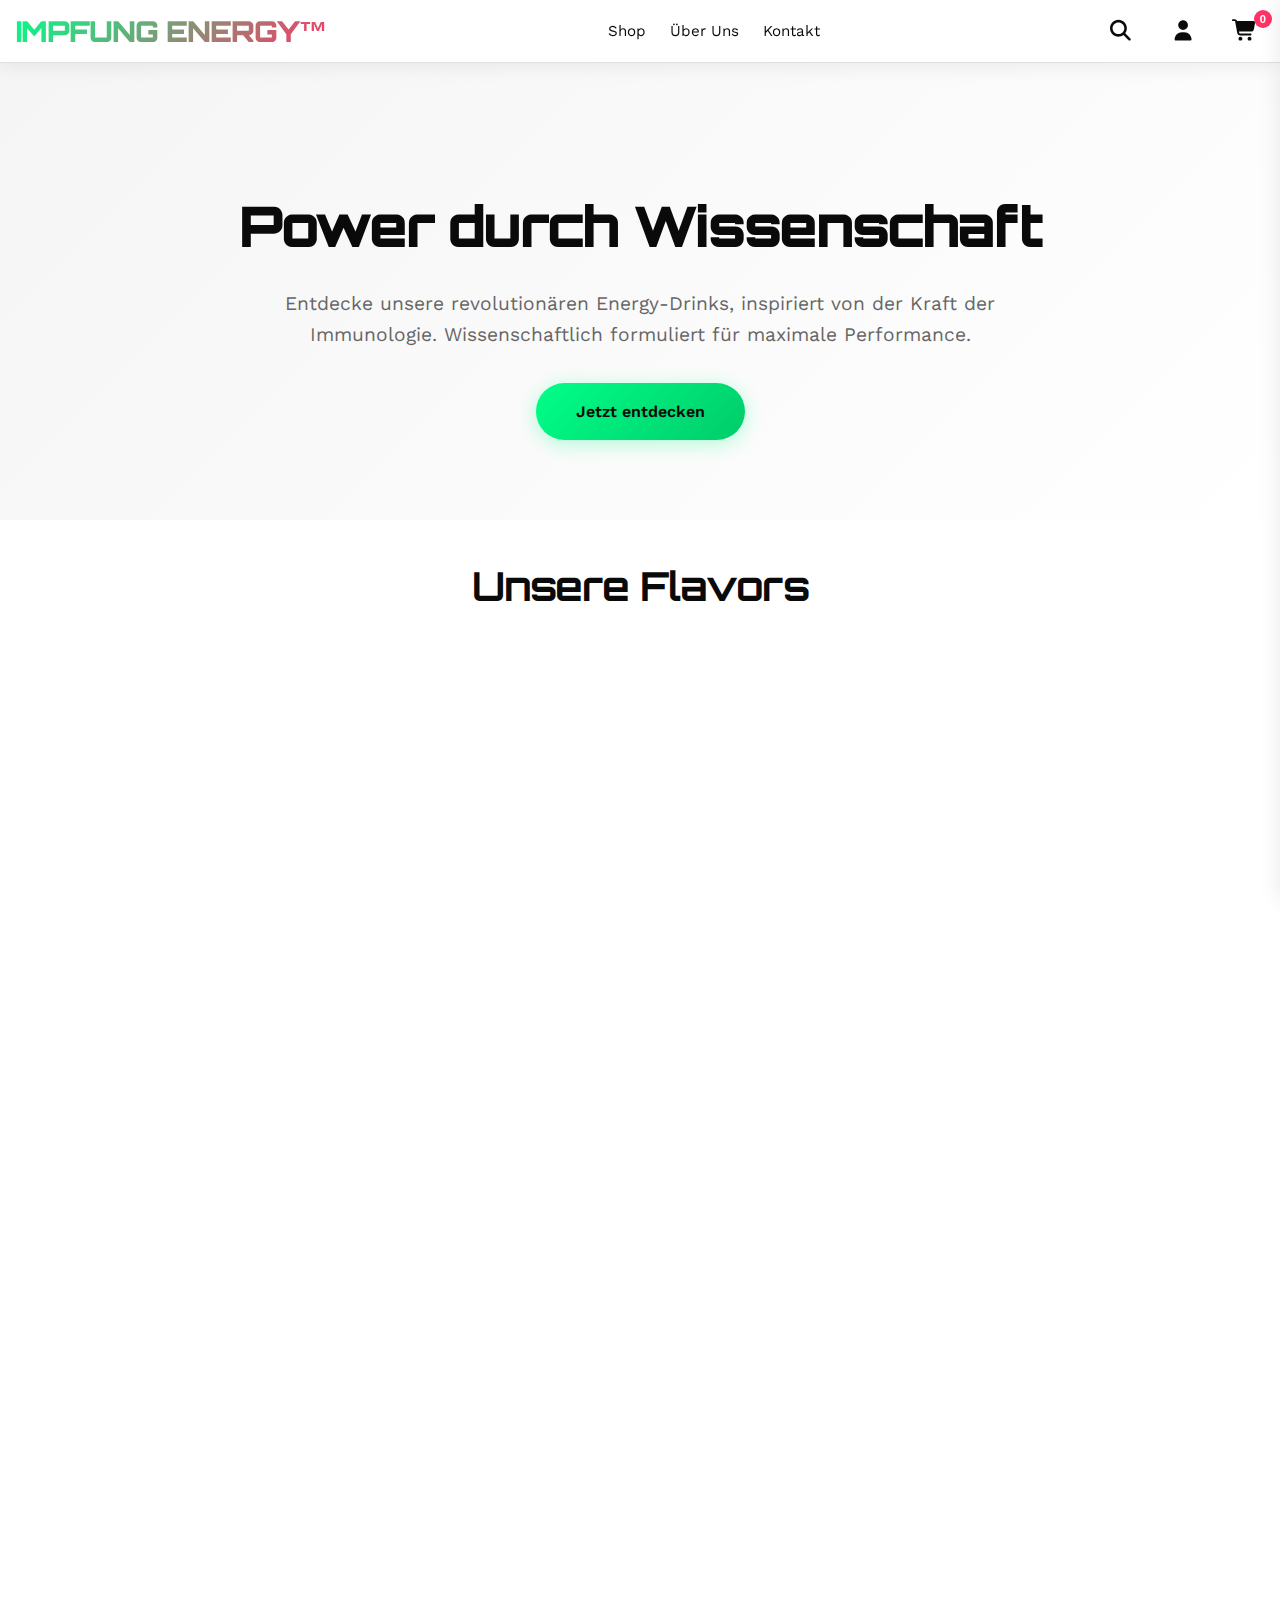
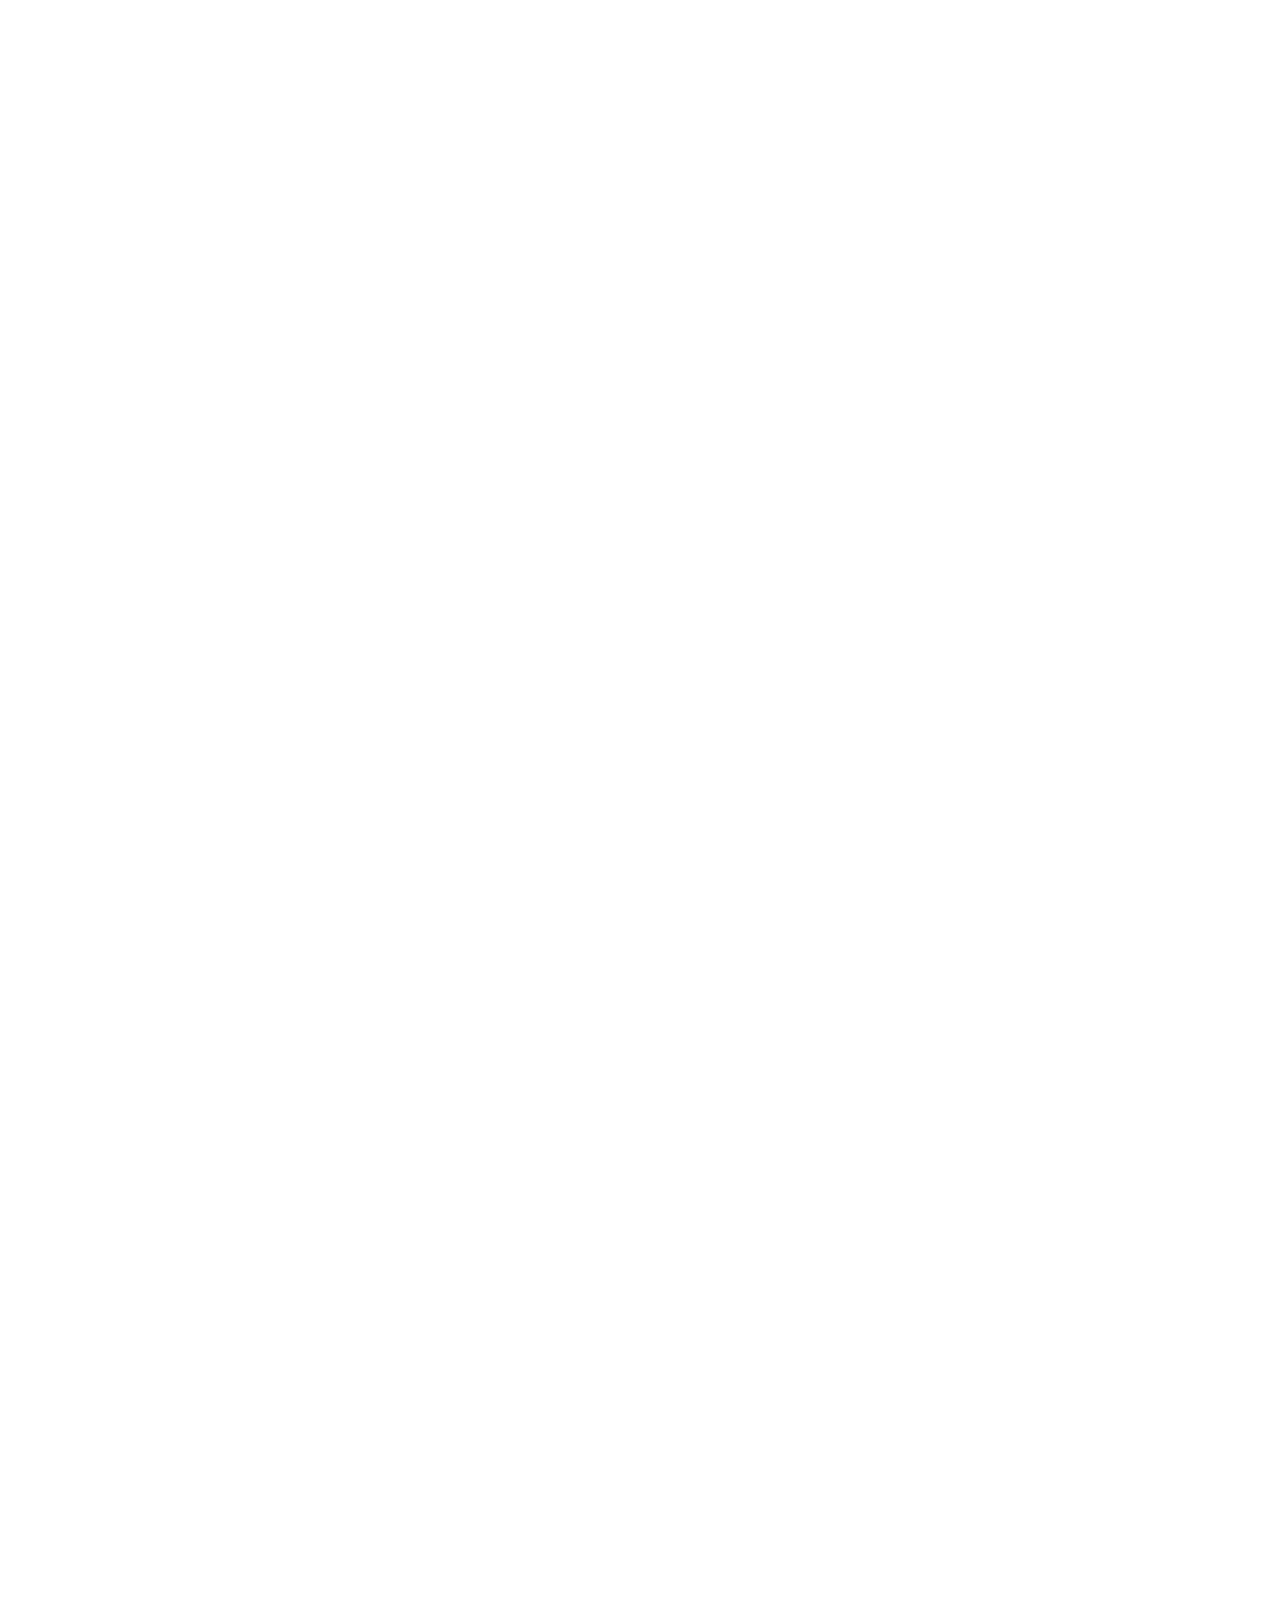
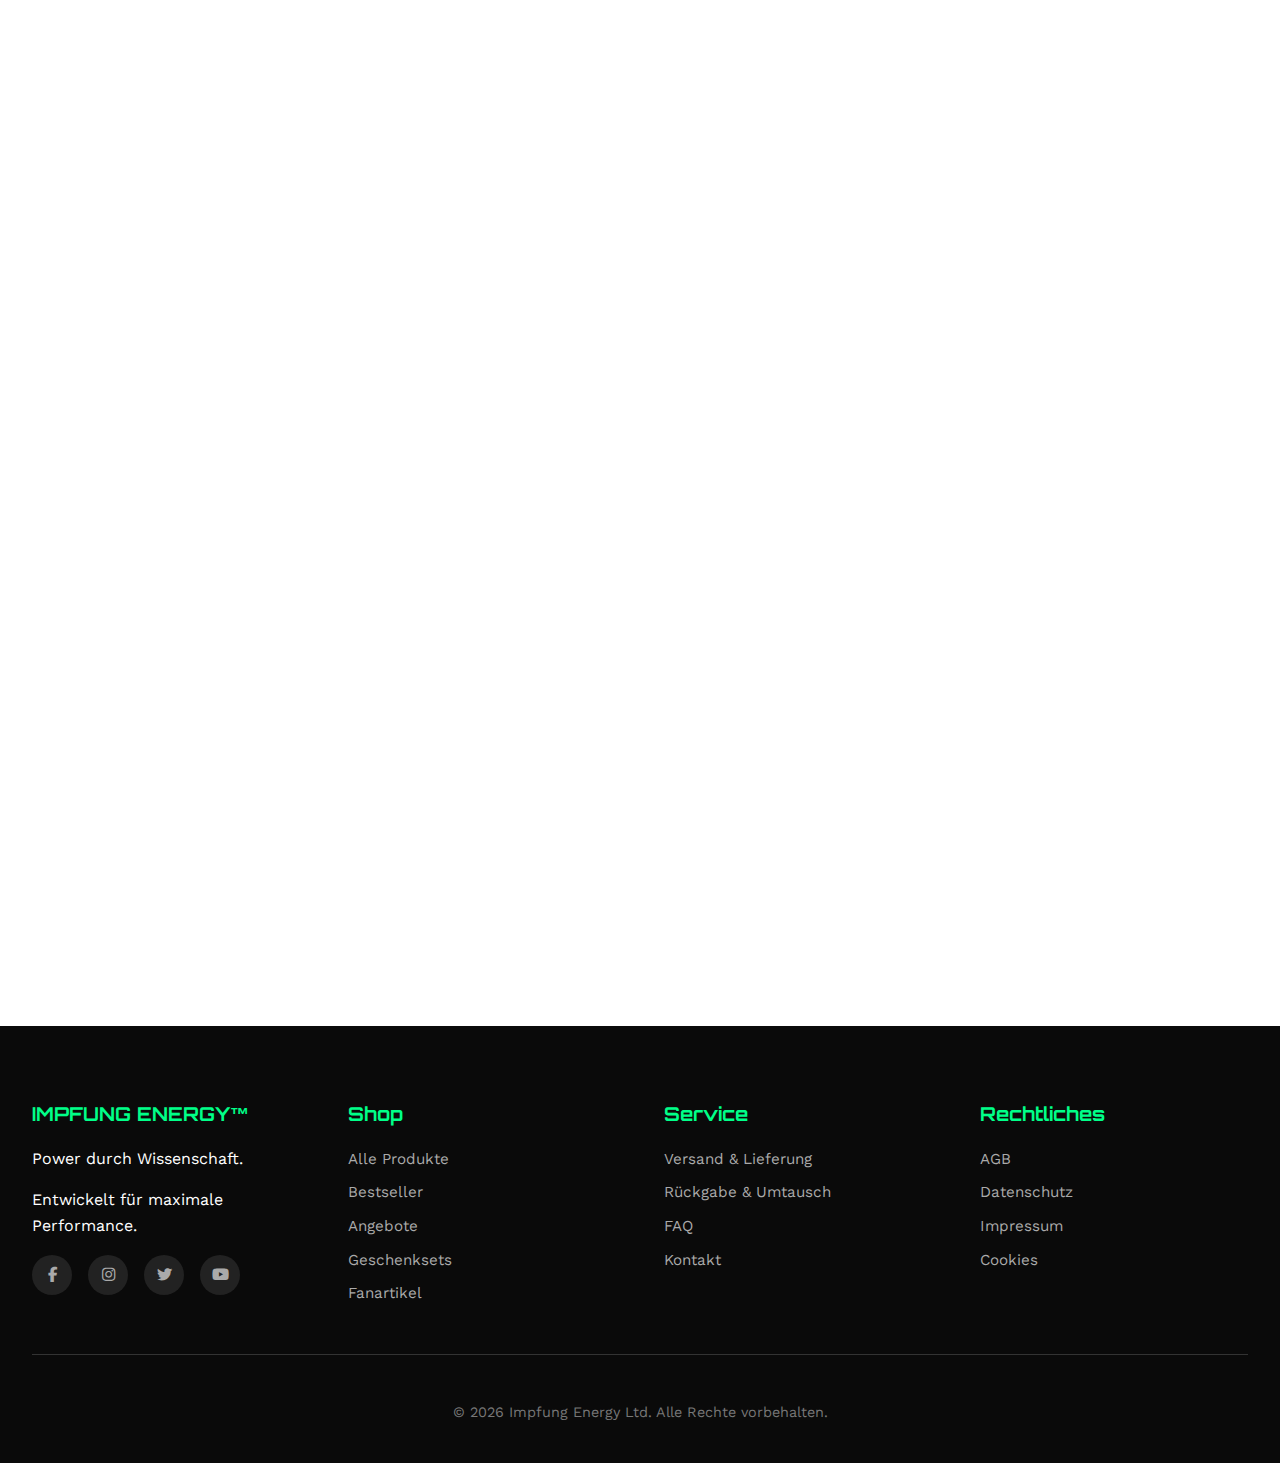
<file: index.html>
<!DOCTYPE html>
<html lang="de">

<head>
  <meta charset="UTF-8">
  <meta name="viewport" content="width=device-width, initial-scale=1.0">
  <title>Impfung Energy™ - Power durch Wissenschaft</title>
  <link rel="stylesheet" href="./fonts/fa7.min.css">
  <link rel="stylesheet" href="./fonts/fonts.css">
  <link rel="stylesheet" href="./style.css">
</head>

<body>
  <!-- Header -->
  <header>
    <div class="header-container">
      <a href="#" class="logo ci-glow">IMPFUNG ENERGY™</a>
      <nav class="no-tablet no-mobile">
        <ul>
          <li><a href="#">Shop</a></li>
          <li><a href="#">Über Uns</a></li>
          <li><a href="#">Kontakt</a></li>
        </ul>
      </nav>
      <div class="header-icons">
        <button class="icon-button" type="button" title="Suche"><i class="fas fa-search"></i></button>
        <button class="icon-button" type="button" title="Benutzerkonto"><i class="fas fa-user"></i></button>
        <button class="icon-button" id="cart-button" type="button">
          <i class="fas fa-shopping-cart"></i>
          <span class="cart-count">0</span>
        </button>
      </div>
    </div>
  </header>

  <!-- Hero Section -->
  <section class="hero">
    <div class="hero-content">
      <h1 id="hero-h1" class="ci-glow">Power durch Wissenschaft</h1>
      <p>Entdecke unsere revolutionären Energy-Drinks, inspiriert von der Kraft der Immunologie. Wissenschaftlich
        formuliert für maximale Performance.</p>
      <a href="#products" class="cta-button">Jetzt entdecken</a>
    </div>
  </section>

  <!-- Products Section -->
  <section class="products" id="products">
    <div class="section-title-container">
      <h2 class="section-title">Unsere Flavors</h2>
    </div>

    <!-- Hepatitis -->
    <div class="flavor-section">
      <div class="flavor-header">
        <h3 class="flavor-title">Hepatitis</h3>
      </div>
      <div class="flavor-ingredient-text">
        <span>Mit Zutaten aus Südostasien: Passionsfrucht, Mango, Limette</span>
      </div>
      <div class="product-grid">
        <div class="product-card">
          <div class="product-image">
            <img class="product-image-content" src="./graphics/products/cans/01_hepatitis.webp" alt="Hepatitis Energy Drink">
          </div>
          <div class="product-info">
            <h3>Hepatitis Energy</h3>
            <p class="product-size">Einzeldose (500ml)</p>
            <div class="product-price">2,99 € <span>/ Dose</span></div>
            <button class="add-to-cart" data-product="Hepatitis" data-size="1x 500ml" data-price="2.99" type="button">
              <i class="fas fa-shopping-cart"></i>
              In den Warenkorb
            </button>
          </div>
        </div>
        <div class="product-card">
          <div class="product-image">
            <img class="product-image-content" src="./graphics/products/cans/06_hepatitis.webp" alt="Hepatitis Energy Drink">
          </div>
          <div class="product-info">
            <h3>Hepatitis Energy</h3>
            <p class="product-size">6er Pack (6x 500ml)</p>
            <div class="product-price">15,99 € <span>/ 2,67 € pro Dose</span></div>
            <button class="add-to-cart" data-product="Hepatitis" data-size="6x 500ml" data-price="15.99" type="button">
              <i class="fas fa-shopping-cart"></i>
              In den Warenkorb
            </button>
          </div>
        </div>
        <div class="product-card">
          <div class="product-image">
            <img class="product-image-content" src="./graphics/products/cans/24_hepatitis.webp" alt="Hepatitis Energy Drink">
          </div>
          <div class="product-info">
            <h3>Hepatitis Energy</h3>
            <p class="product-size">24er Pack (24x 500ml)</p>
            <div class="product-price">59,99 € <span>/ 2,50 € pro Dose</span></div>
            <button class="add-to-cart" data-product="Hepatitis" data-size="24x 500ml" data-price="59.99" type="button">
              <i class="fas fa-shopping-cart"></i>
              In den Warenkorb
            </button>
          </div>
        </div>
      </div>
    </div>

    <!-- Ebola -->
    <div class="flavor-section">
      <div class="flavor-header">
        <h3 class="flavor-title">Ebola</h3>
      </div>
      <div class="flavor-ingredient-text">
        <span>Mit Zutaten aus Zentral- und Westafrika: Guave, Ananas, Affenbrotfrucht</span>
      </div>
      <div class="product-grid">
        <div class="product-card">
          <div class="product-image">
            <img class="product-image-content" src="./graphics/products/cans/01_ebola.webp" alt="Ebola Energy Drink">
          </div>
          <div class="product-info">
            <h3>Ebola Energy</h3>
            <p class="product-size">Einzeldose (500ml)</p>
            <div class="product-price">2,99 € <span>/ Dose</span></div>
            <button class="add-to-cart" data-product="Ebola" data-size="1x 500ml" data-price="2.99" type="button">
              <i class="fas fa-shopping-cart"></i>
              In den Warenkorb
            </button>
          </div>
        </div>
        <div class="product-card">
          <div class="product-image">
            <img class="product-image-content" src="./graphics/products/cans/06_ebola.webp" alt="Ebola Energy Drink">
          </div>
          <div class="product-info">
            <h3>Ebola Energy</h3>
            <p class="product-size">6er Pack (6x 500ml)</p>
            <div class="product-price">15,99 € <span>/ 2,67 € pro Dose</span></div>
            <button class="add-to-cart" data-product="Ebola" data-size="6x 500ml" data-price="15.99" type="button">
              <i class="fas fa-shopping-cart"></i>
              In den Warenkorb
            </button>
          </div>
        </div>
        <div class="product-card">
          <div class="product-image">
            <img class="product-image-content" src="./graphics/products/cans/24_ebola.webp" alt="Ebola Energy Drink">
          </div>
          <div class="product-info">
            <h3>Ebola Energy</h3>
            <p class="product-size">24er Pack (24x 500ml)</p>
            <div class="product-price">59,99 € <span>/ 2,50 € pro Dose</span></div>
            <button class="add-to-cart" data-product="Ebola" data-size="24x 500ml" data-price="59.99" type="button">
              <i class="fas fa-shopping-cart"></i>
              In den Warenkorb
            </button>
          </div>
        </div>
      </div>
    </div>

    <!-- Meningokokken -->
    <div class="flavor-section">
      <div class="flavor-header">
        <h3 class="flavor-title">Meningokokken</h3>
      </div>
      <div class="flavor-ingredient-text">
        <span>Mit Zutaten aus Subsahara-Afrika: Tamarinde, Granatapfel, Dattel</span>
      </div>
      <div class="product-grid">
        <div class="product-card">
          <div class="product-image">
            <img class="product-image-content" src="./graphics/products/cans/01_meningokokken.webp" alt="Meningokokken Energy Drink">
          </div>
          <div class="product-info">
            <h3>Meningokokken Energy</h3>
            <p class="product-size">Einzeldose (500ml)</p>
            <div class="product-price">2,99 € <span>/ Dose</span></div>
            <button class="add-to-cart" data-product="Meningokokken" data-size="1x 500ml" data-price="2.99"
              type="button">
              <i class="fas fa-shopping-cart"></i>
              In den Warenkorb
            </button>
          </div>
        </div>
        <div class="product-card">
          <div class="product-image">
            <img class="product-image-content" src="./graphics/products/cans/06_meningokokken.webp" alt="Meningokokken Energy Drink">
          </div>
          <div class="product-info">
            <h3>Meningokokken Energy</h3>
            <p class="product-size">6er Pack (6x 500ml)</p>
            <div class="product-price">15,99 € <span>/ 2,67 € pro Dose</span></div>
            <button class="add-to-cart" data-product="Meningokokken" data-size="6x 500ml" data-price="15.99"
              type="button">
              <i class="fas fa-shopping-cart"></i>
              In den Warenkorb
            </button>
          </div>
        </div>
        <div class="product-card">
          <div class="product-image">
            <img class="product-image-content" src="./graphics/products/cans/24_meningokokken.webp" alt="Meningokokken Energy Drink">
          </div>
          <div class="product-info">
            <h3>Meningokokken Energy</h3>
            <p class="product-size">24er Pack (24x 500ml)</p>
            <div class="product-price">59,99 € <span>/ 2,50 € pro Dose</span></div>
            <button class="add-to-cart" data-product="Meningokokken" data-size="24x 500ml" data-price="59.99"
              type="button">
              <i class="fas fa-shopping-cart"></i>
              In den Warenkorb
            </button>
          </div>
        </div>
      </div>
    </div>

    <!-- Corona -->
    <div class="flavor-section">
      <div class="flavor-header">
        <h3 class="flavor-title">Corona</h3>
      </div>
      <div class="flavor-ingredient-text">
        <span>Mit Zutaten aus China: Litschi, Yuzu, Mandarine</span>
      </div>
      <div class="product-grid">
        <div class="product-card">
          <div class="product-image">
            <img class="product-image-content" src="./graphics/products/cans/01_corona.webp" alt="Corona Energy Drink">
          </div>
          <div class="product-info">
            <h3>Corona Energy</h3>
            <p class="product-size">Einzeldose (500ml)</p>
            <div class="product-price">2,99 € <span>/ Dose</span></div>
            <button class="add-to-cart" data-product="Corona" data-size="1x 500ml" data-price="2.99" type="button">
              <i class="fas fa-shopping-cart"></i>
              In den Warenkorb
            </button>
          </div>
        </div>
        <div class="product-card">
          <div class="product-image">
            <img class="product-image-content" src="./graphics/products/cans/06_corona.webp" alt="Corona Energy Drink">
          </div>
          <div class="product-info">
            <h3>Corona Energy</h3>
            <p class="product-size">6er Pack (6x 500ml)</p>
            <div class="product-price">15,99 € <span>/ 2,67 € pro Dose</span></div>
            <button class="add-to-cart" data-product="Corona" data-size="6x 500ml" data-price="15.99" type="button">
              <i class="fas fa-shopping-cart"></i>
              In den Warenkorb
            </button>
          </div>
        </div>
        <div class="product-card">
          <div class="product-image">
            <img class="product-image-content" src="./graphics/products/cans/24_corona.webp" alt="Corona Energy Drink">
          </div>
          <div class="product-info">
            <h3>Corona Energy</h3>
            <p class="product-size">24er Pack (24x 500ml)</p>
            <div class="product-price">59,99 € <span>/ 2,50 € pro Dose</span></div>
            <button class="add-to-cart" data-product="Corona" data-size="24x 500ml" data-price="59.99" type="button">
              <i class="fas fa-shopping-cart"></i>
              In den Warenkorb
            </button>
          </div>
        </div>
      </div>
    </div>

    <!-- Tollwut -->
    <div class="flavor-section">
      <div class="flavor-header">
        <h3 class="flavor-title">Tollwut</h3>
      </div>
      <div class="flavor-ingredient-text">
        <span>Mit Zutaten aus Indien: Mango, Guave, Granatapfel</span>
      </div>
      <div class="product-grid">
        <div class="product-card">
          <div class="product-image">
            <img class="product-image-content" src="./graphics/products/cans/01_tollwut.webp" alt="Tollwut Energy Drink">
          </div>
          <div class="product-info">
            <h3>Tollwut Energy</h3>
            <p class="product-size">Einzeldose (500ml)</p>
            <div class="product-price">2,99 € <span>/ Dose</span></div>
            <button class="add-to-cart" data-product="Tollwut" data-size="1x 500ml" data-price="2.99" type="button">
              <i class="fas fa-shopping-cart"></i>
              In den Warenkorb
            </button>
          </div>
        </div>
        <div class="product-card">
          <div class="product-image">
            <img class="product-image-content" src="./graphics/products/cans/06_tollwut.webp" alt="Tollwut Energy Drink">
          </div>
          <div class="product-info">
            <h3>Tollwut Energy</h3>
            <p class="product-size">6er Pack (6x 500ml)</p>
            <div class="product-price">15,99 € <span>/ 2,67 € pro Dose</span></div>
            <button class="add-to-cart" data-product="Tollwut" data-size="6x 500ml" data-price="15.99" type="button">
              <i class="fas fa-shopping-cart"></i>
              In den Warenkorb
            </button>
          </div>
        </div>
        <div class="product-card">
          <div class="product-image">
            <img class="product-image-content" src="./graphics/products/cans/24_tollwut.webp" alt="Tollwut Energy Drink">
          </div>
          <div class="product-info">
            <h3>Tollwut Energy</h3>
            <p class="product-size">24er Pack (24x 500ml)</p>
            <div class="product-price">59,99 € <span>/ 2,50 € pro Dose</span></div>
            <button class="add-to-cart" data-product="Tollwut" data-size="24x 500ml" data-price="59.99" type="button">
              <i class="fas fa-shopping-cart"></i>
              In den Warenkorb
            </button>
          </div>
        </div>
      </div>
    </div>
  </section>

  <!-- Footer -->
  <footer>
    <div class="footer-container">
      <div class="footer-section">
        <h4>IMPFUNG ENERGY™</h4>
        <p class="footer-p">Power durch Wissenschaft.</p>
        <p class="footer-p">Entwickelt für maximale Performance.</p>
        <div class="social-icons">
          <a href="#" title="Facebook"><i class="fab fa-facebook-f"></i></a>
          <a href="#" title="Instagram"><i class="fab fa-instagram"></i></a>
          <a href="#" title="Twitter"><i class="fab fa-twitter"></i></a>
          <a href="#" title="YouTube"><i class="fab fa-youtube"></i></a>
        </div>
      </div>
      <div class="footer-section">
        <h4>Shop</h4>
        <ul class="footer-list">
          <li><a href="#">Alle Produkte</a></li>
          <li><a href="#">Bestseller</a></li>
          <li><a href="#">Angebote</a></li>
          <li><a href="#">Geschenksets</a></li>
          <li><a href="#">Fanartikel</a></li>
        </ul>
      </div>
      <div class="footer-section">
        <h4>Service</h4>
        <ul class="footer-list">
          <li><a href="#">Versand & Lieferung</a></li>
          <li><a href="#">Rückgabe & Umtausch</a></li>
          <li><a href="#">FAQ</a></li>
          <li><a href="#">Kontakt</a></li>
        </ul>
      </div>
      <div class="footer-section">
        <h4>Rechtliches</h4>
        <ul class="footer-list">
          <li><a href="#">AGB</a></li>
          <li><a href="#">Datenschutz</a></li>
          <li><a href="#">Impressum</a></li>
          <li><a href="#">Cookies</a></li>
        </ul>
      </div>
    </div>
    <div class="footer-bottom">
      <p>&copy; 2026 Impfung Energy Ltd. Alle Rechte vorbehalten.</p>
    </div>
  </footer>

  <!-- Cart Sidebar -->
  <div class="cart-sidebar" id="cart-sidebar">
    <div class="cart-header">
      <h3 id="shopping-cart-heading">Warenkorb</h3>
      <button class="close-cart" id="close-cart" title="Warenkorb schließen" type="button"><i
          class="fas fa-times"></i></button>
    </div>
    <div class="cart-items" id="cart-items">
      <div class="cart-empty">
        <i class="fas fa-shopping-cart"></i>
        <p>Dein Warenkorb ist leer</p>
      </div>
    </div>
    <div class="cart-free-shipping" id="cart-free-shipping"></div>
    <div class="cart-footer">
      <div class="cart-total">
        <span>Gesamt:</span>
        <span id="cartTotal">0,00 €</span>
      </div>
      <button class="checkout-button" type="button">Zur Kasse</button>
    </div>
  </div>

  <!-- Script -->
  <script src="./script.js"></script>
</body>

</html>
</file>
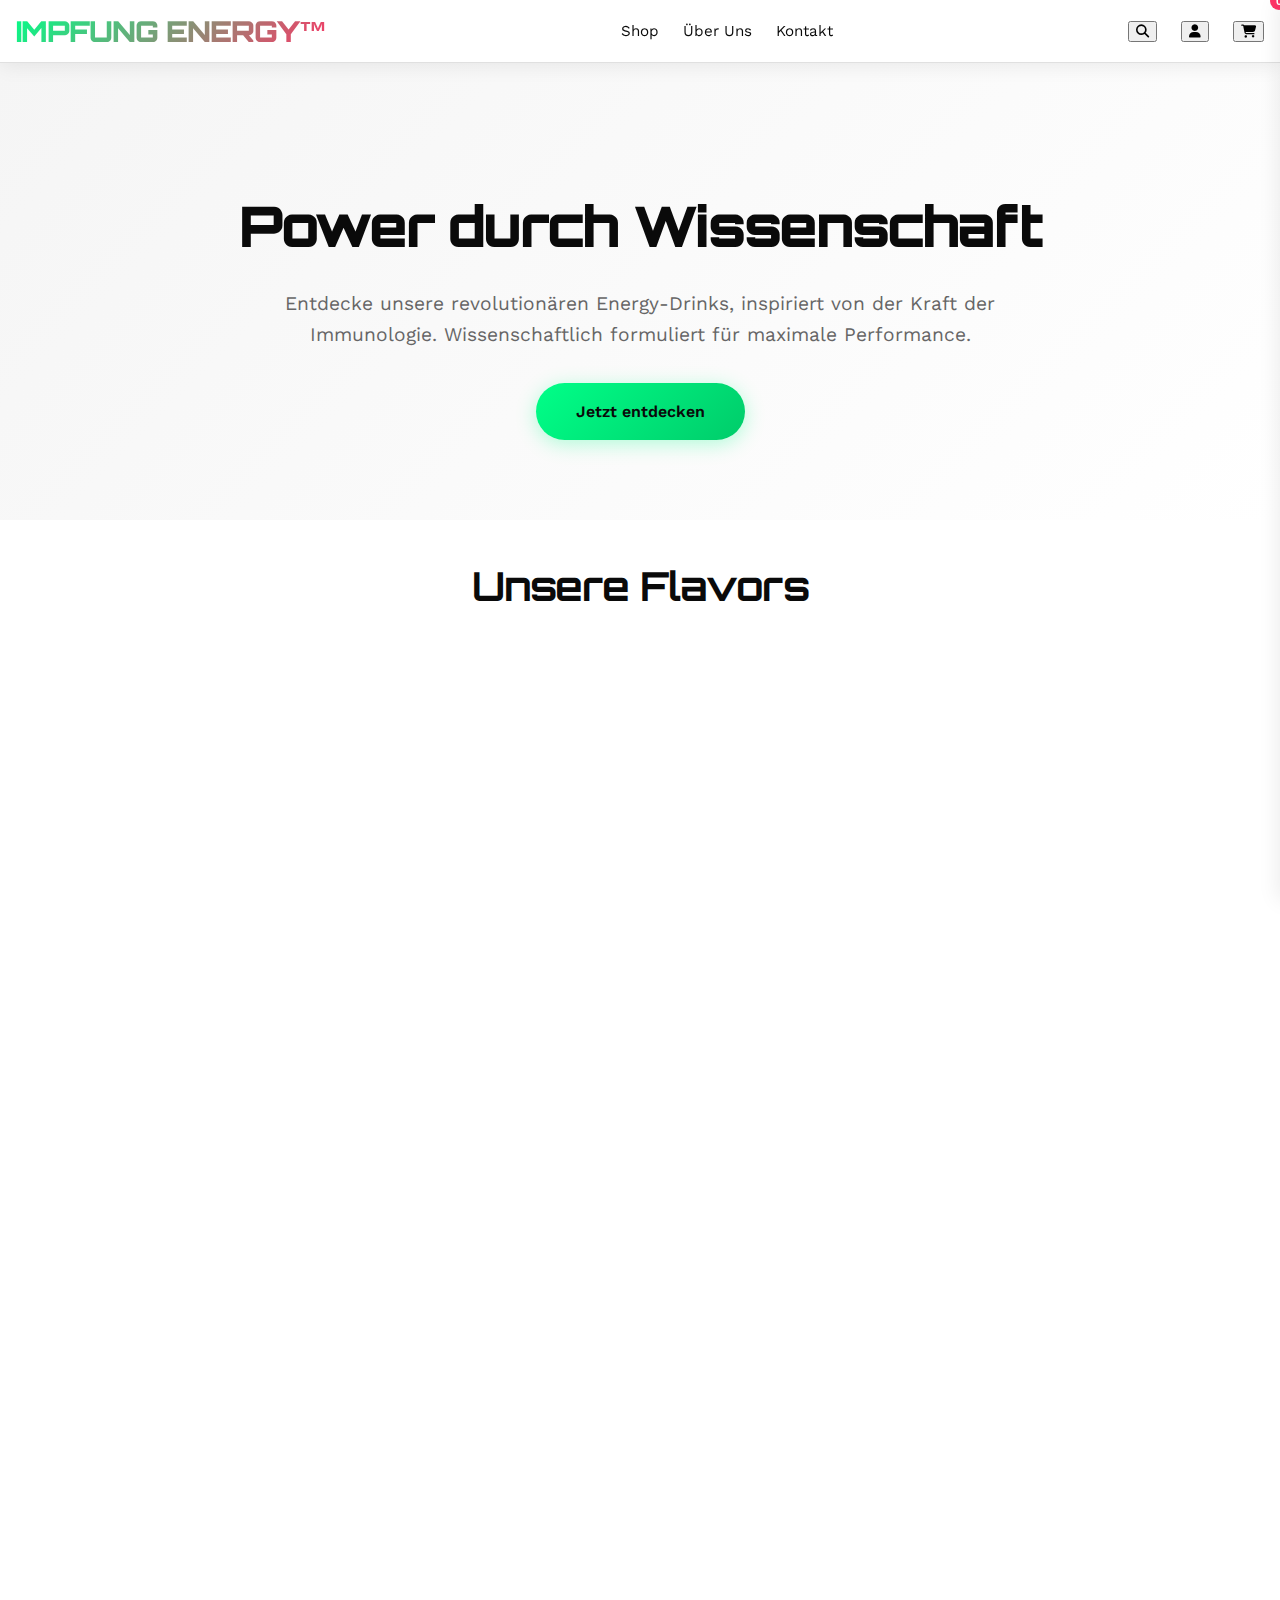
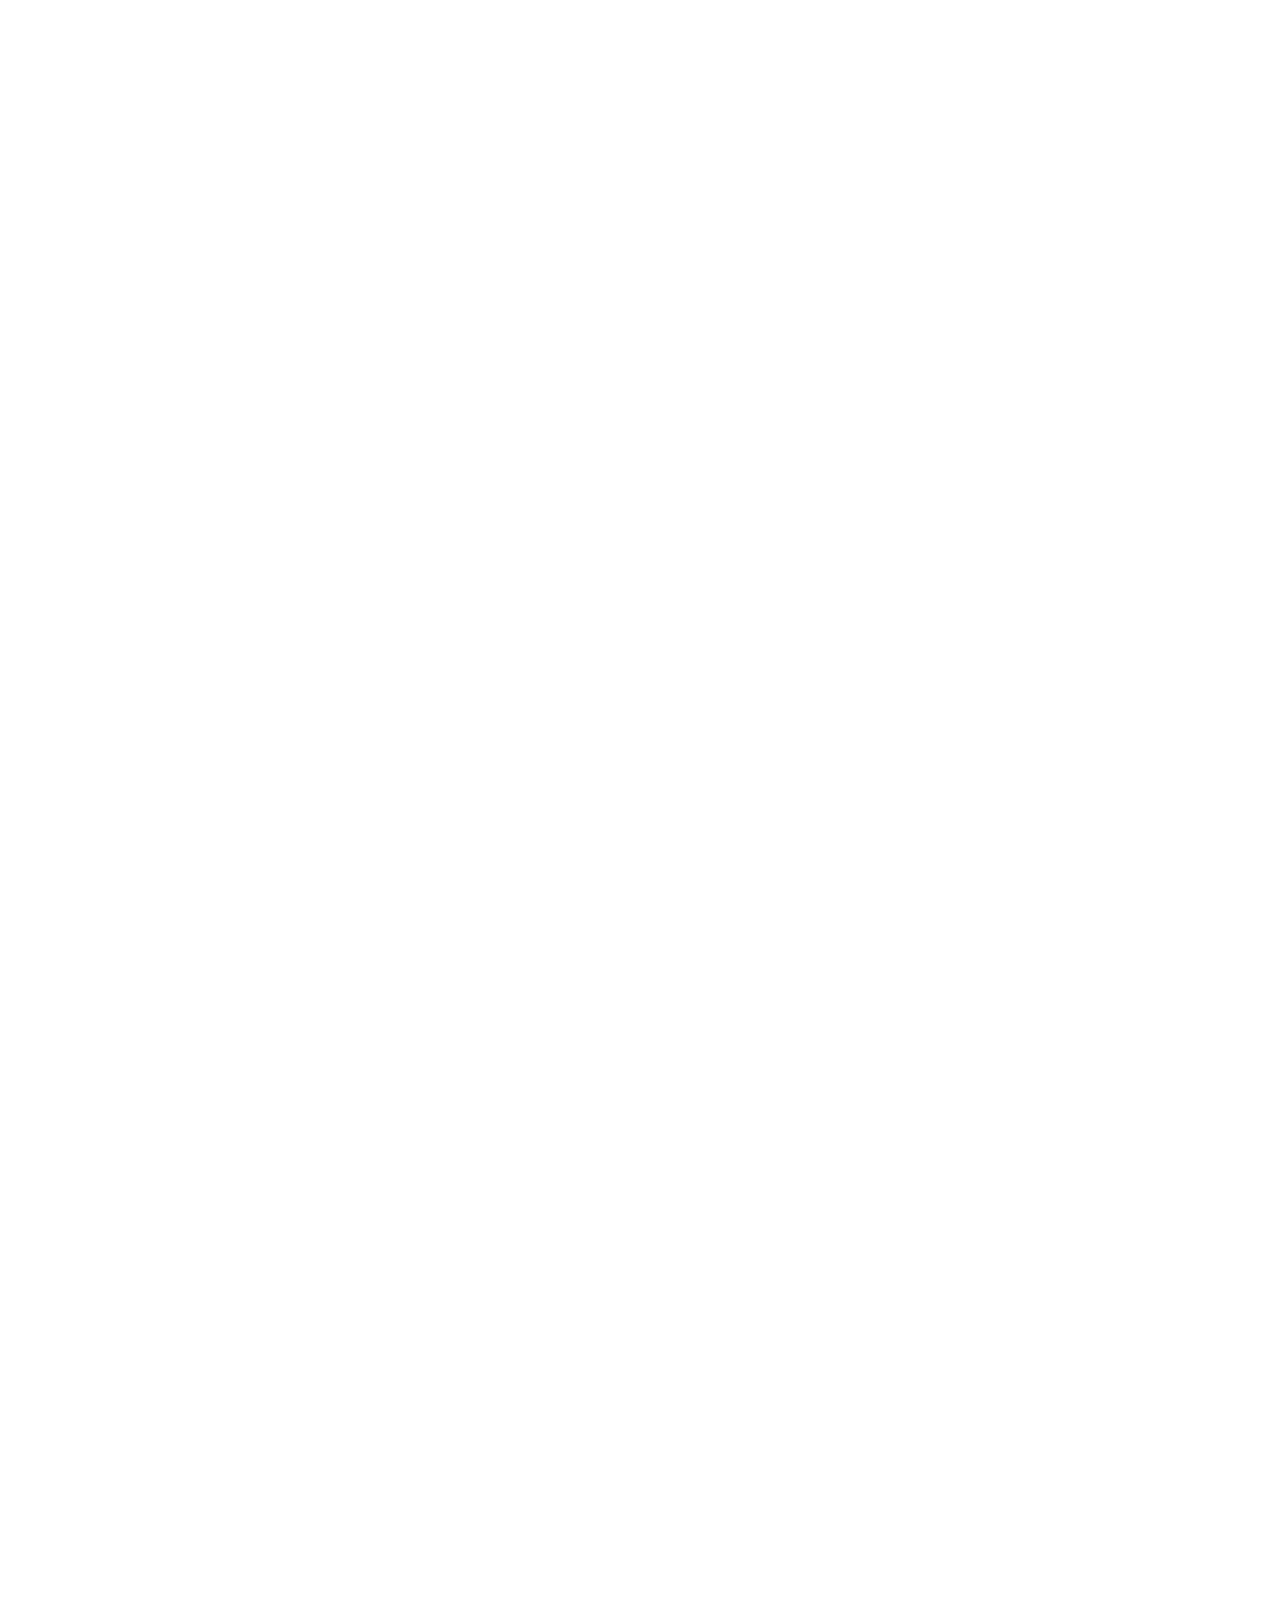
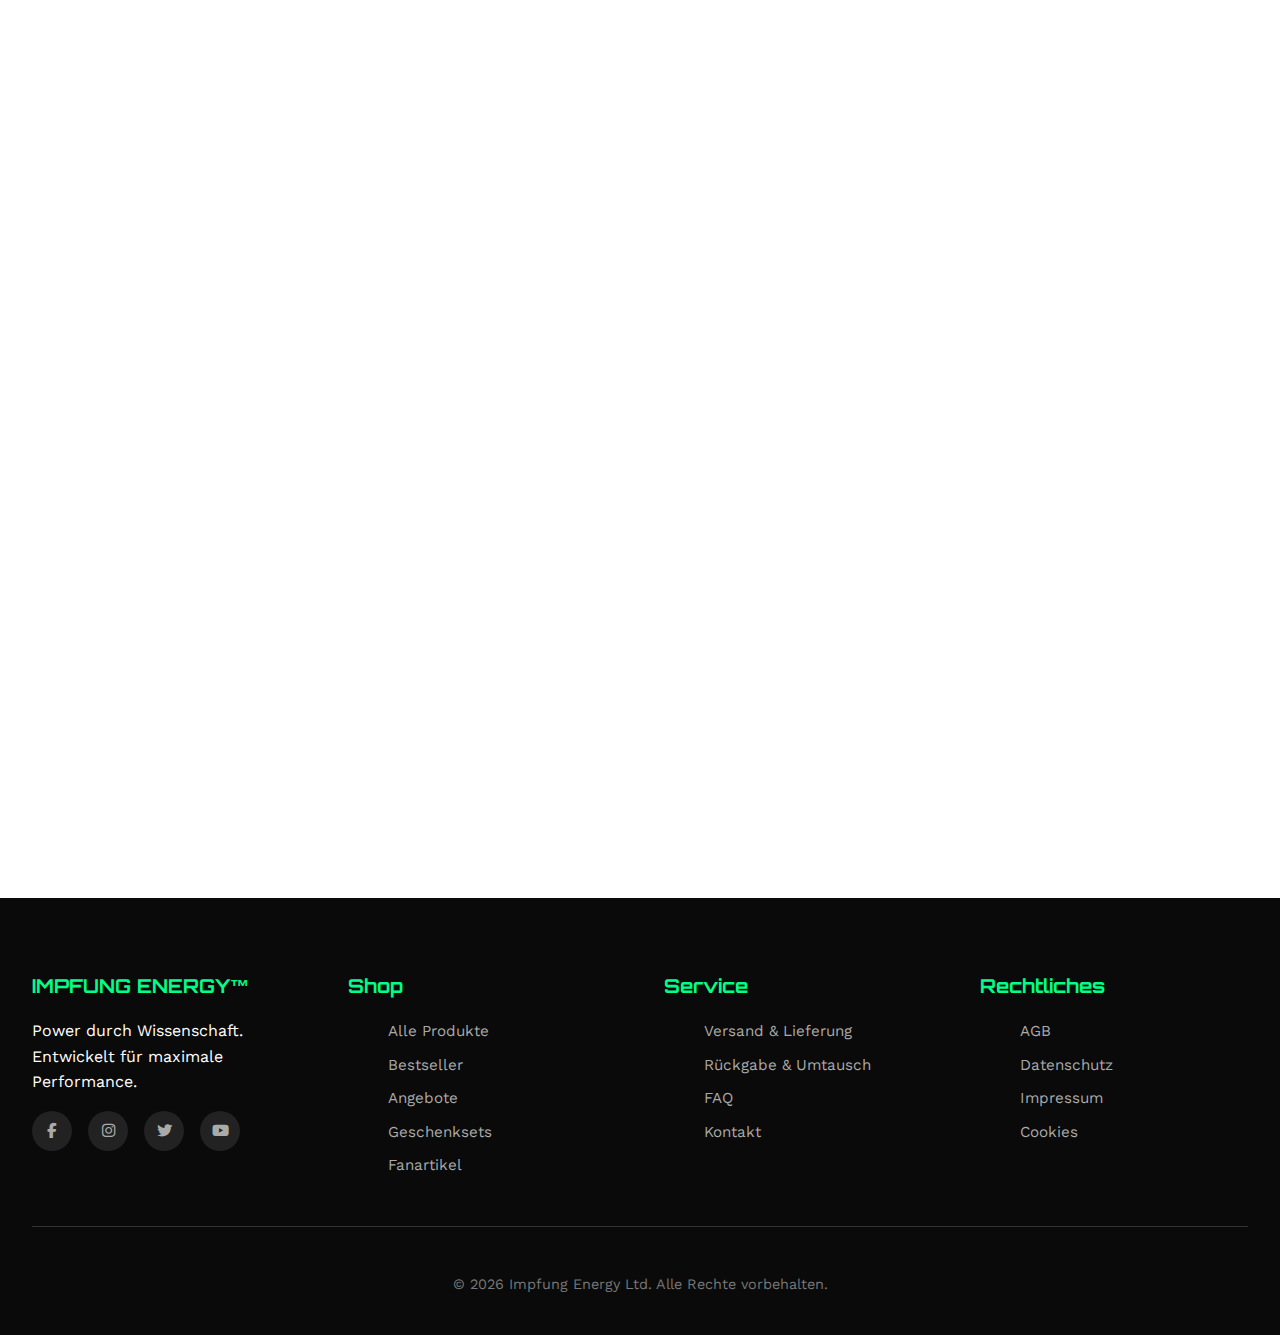
<file: impfung-energy-shop.html>
<!DOCTYPE html>
<html lang="de">

<head>
  <meta charset="UTF-8">
  <meta name="viewport" content="width=device-width, initial-scale=1.0">
  <title>Impfung Energy™ - Power durch Wissenschaft</title>
  <link rel="stylesheet" href="https://cdnjs.cloudflare.com/ajax/libs/font-awesome/6.4.0/css/all.min.css">
  <link href="https://fonts.googleapis.com/css2?family=Orbitron:wght@700;900&family=Work+Sans:wght@300;400;600&display=swap" rel="stylesheet">
  <link rel="stylesheet" href="./style.css">
</head>

<body>
  <!-- Header -->
  <header>
    <div class="header-container">
      <a href="#" class="logo">IMPFUNG ENERGY™</a>
      <nav class="no-mobile">
        <ul>
          <li><a href="#">Shop</a></li>
          <li><a href="#">Über Uns</a></li>
          <li><a href="#">Kontakt</a></li>
        </ul>
      </nav>
      <div class="header-icons">
        <button class="icon-btn" type="button" title="Suche"><i class="fas fa-search"></i></button>
        <button class="icon-btn" type="button" title="Benutzerkonto"><i class="fas fa-user"></i></button>
        <button class="icon-btn" id="cartBtn" type="button">
          <i class="fas fa-shopping-cart"></i>
          <span class="cart-count">0</span>
        </button>
      </div>
    </div>
  </header>

  <!-- Hero Section -->
  <section class="hero">
    <div class="hero-content">
      <h1>Power durch Wissenschaft</h1>
      <p>Entdecke unsere revolutionären Energy-Drinks, inspiriert von der Kraft der Immunologie. Wissenschaftlich formuliert für maximale Performance.</p>
      <a href="#products" class="cta-button">Jetzt entdecken</a>
    </div>
  </section>

  <!-- Products Section -->
  <section class="products" id="products">
    <h2 class="section-title">Unsere Flavors</h2>

    <!-- Hepatitis -->
    <div class="flavor-section">
      <div class="flavor-header">
        <span class="flavor-icon">🦠</span>
        <h3 class="flavor-title">Hepatitis</h3>
      </div>
      <div class="product-grid">
        <div class="product-card">
          <div class="product-image">
            <img class="product-image-content" src="./graphics/hepatitis.webp" alt="Hepatitis Energy Drink">
          </div>
          <div class="product-info">
            <h3>Hepatitis Energy</h3>
            <p class="product-size">Einzeldose (500ml)</p>
            <div class="product-price">2,99 € <span>/ Dose</span></div>
            <button class="add-to-cart" data-product="Hepatitis" data-size="1x 500ml" data-price="2.99" type="button">
              <i class="fas fa-shopping-cart"></i>
              In den Warenkorb
            </button>
          </div>
        </div>
        <div class="product-card">
          <div class="product-image">
            <img class="product-image-content" src="./graphics/hepatitis.webp" alt="Hepatitis Energy Drink">
          </div>
          <div class="product-info">
            <h3>Hepatitis Energy</h3>
            <p class="product-size">6er Pack (6x 500ml)</p>
            <div class="product-price">15,99 € <span>/ 2,67 € pro Dose</span></div>
            <button class="add-to-cart" data-product="Hepatitis" data-size="6x 500ml" data-price="15.99" type="button">
              <i class="fas fa-shopping-cart"></i>
              In den Warenkorb
            </button>
          </div>
        </div>
        <div class="product-card">
          <div class="product-image">
            <img class="product-image-content" src="./graphics/hepatitis.webp" alt="Hepatitis Energy Drink">
          </div>
          <div class="product-info">
            <h3>Hepatitis Energy</h3>
            <p class="product-size">24er Pack (24x 500ml)</p>
            <div class="product-price">59,99 € <span>/ 2,50 € pro Dose</span></div>
            <button class="add-to-cart" data-product="Hepatitis" data-size="24x 500ml" data-price="59.99" type="button">
              <i class="fas fa-shopping-cart"></i>
              In den Warenkorb
            </button>
          </div>
        </div>
      </div>
    </div>

    <!-- Ebola -->
    <div class="flavor-section">
      <div class="flavor-header">
        <span class="flavor-icon">🔬</span>
        <h3 class="flavor-title">Ebola</h3>
      </div>
      <div class="product-grid">
        <div class="product-card">
          <div class="product-image">
            <img class="product-image-content" src="./graphics/ebola.webp" alt="Ebola Energy Drink">
          </div>
          <div class="product-info">
            <h3>Ebola Energy</h3>
            <p class="product-size">Einzeldose (500ml)</p>
            <div class="product-price">2,99 € <span>/ Dose</span></div>
            <button class="add-to-cart" data-product="Ebola" data-size="1x 500ml" data-price="2.99" type="button">
              <i class="fas fa-shopping-cart"></i>
              In den Warenkorb
            </button>
          </div>
        </div>
        <div class="product-card">
          <div class="product-image">
            <img class="product-image-content" src="./graphics/ebola.webp" alt="Ebola Energy Drink">
          </div>
          <div class="product-info">
            <h3>Ebola Energy</h3>
            <p class="product-size">6er Pack (6x 500ml)</p>
            <div class="product-price">15,99 € <span>/ 2,67 € pro Dose</span></div>
            <button class="add-to-cart" data-product="Ebola" data-size="6x 500ml" data-price="15.99" type="button">
              <i class="fas fa-shopping-cart"></i>
              In den Warenkorb
            </button>
          </div>
        </div>
        <div class="product-card">
          <div class="product-image">
            <img class="product-image-content" src="./graphics/ebola.webp" alt="Ebola Energy Drink">
          </div>
          <div class="product-info">
            <h3>Ebola Energy</h3>
            <p class="product-size">24er Pack (24x 500ml)</p>
            <div class="product-price">59,99 € <span>/ 2,50 € pro Dose</span></div>
            <button class="add-to-cart" data-product="Ebola" data-size="24x 500ml" data-price="59.99" type="button">
              <i class="fas fa-shopping-cart"></i>
              In den Warenkorb
            </button>
          </div>
        </div>
      </div>
    </div>

    <!-- Meningokokken -->
    <div class="flavor-section">
      <div class="flavor-header">
        <span class="flavor-icon">⚡</span>
        <h3 class="flavor-title">Meningokokken</h3>
      </div>
      <div class="product-grid">
        <div class="product-card">
          <div class="product-image">
            <img class="product-image-content" src="./graphics/meningokokken.webp" alt="Meningokokken Energy Drink">
          </div>
          <div class="product-info">
            <h3>Meningokokken Energy</h3>
            <p class="product-size">Einzeldose (500ml)</p>
            <div class="product-price">2,99 € <span>/ Dose</span></div>
            <button class="add-to-cart" data-product="Meningokokken" data-size="1x 500ml" data-price="2.99" type="button">
              <i class="fas fa-shopping-cart"></i>
              In den Warenkorb
            </button>
          </div>
        </div>
        <div class="product-card">
          <div class="product-image">
            <img class="product-image-content" src="./graphics/meningokokken.webp" alt="Meningokokken Energy Drink">
          </div>
          <div class="product-info">
            <h3>Meningokokken Energy</h3>
            <p class="product-size">6er Pack (6x 500ml)</p>
            <div class="product-price">15,99 € <span>/ 2,67 € pro Dose</span></div>
            <button class="add-to-cart" data-product="Meningokokken" data-size="6x 500ml" data-price="15.99" type="button">
              <i class="fas fa-shopping-cart"></i>
              In den Warenkorb
            </button>
          </div>
        </div>
        <div class="product-card">
          <div class="product-image">
            <img class="product-image-content" src="./graphics/meningokokken.webp" alt="Meningokokken Energy Drink">
          </div>
          <div class="product-info">
            <h3>Meningokokken Energy</h3>
            <p class="product-size">24er Pack (24x 500ml)</p>
            <div class="product-price">59,99 € <span>/ 2,50 € pro Dose</span></div>
            <button class="add-to-cart" data-product="Meningokokken" data-size="24x 500ml" data-price="59.99" type="button">
              <i class="fas fa-shopping-cart"></i>
              In den Warenkorb
            </button>
          </div>
        </div>
      </div>
    </div>

    <!-- Corona -->
    <div class="flavor-section">
      <div class="flavor-header">
        <span class="flavor-icon">💉</span>
        <h3 class="flavor-title">Corona</h3>
      </div>
      <div class="product-grid">
        <div class="product-card">
          <div class="product-image">
            <img class="product-image-content" src="./graphics/corona.webp" alt="Corona Energy Drink">
          </div>
          <div class="product-info">
            <h3>Corona Energy</h3>
            <p class="product-size">Einzeldose (500ml)</p>
            <div class="product-price">2,99 € <span>/ Dose</span></div>
            <button class="add-to-cart" data-product="Corona" data-size="1x 500ml" data-price="2.99" type="button">
              <i class="fas fa-shopping-cart"></i>
              In den Warenkorb
            </button>
          </div>
        </div>
        <div class="product-card">
          <div class="product-image">
            <img class="product-image-content" src="./graphics/corona.webp" alt="Corona Energy Drink">
          </div>
          <div class="product-info">
            <h3>Corona Energy</h3>
            <p class="product-size">6er Pack (6x 500ml)</p>
            <div class="product-price">15,99 € <span>/ 2,67 € pro Dose</span></div>
            <button class="add-to-cart" data-product="Corona" data-size="6x 500ml" data-price="15.99" type="button">
              <i class="fas fa-shopping-cart"></i>
              In den Warenkorb
            </button>
          </div>
        </div>
        <div class="product-card">
          <div class="product-image">
            <img class="product-image-content" src="./graphics/corona.webp" alt="Corona Energy Drink">
          </div>
          <div class="product-info">
            <h3>Corona Energy</h3>
            <p class="product-size">24er Pack (24x 500ml)</p>
            <div class="product-price">59,99 € <span>/ 2,50 € pro Dose</span></div>
            <button class="add-to-cart" data-product="Corona" data-size="24x 500ml" data-price="59.99" type="button">
              <i class="fas fa-shopping-cart"></i>
              In den Warenkorb
            </button>
          </div>
        </div>
      </div>
    </div>

    <!-- Tollwut -->
    <div class="flavor-section">
      <div class="flavor-header">
        <span class="flavor-icon">🧪</span>
        <h3 class="flavor-title">Tollwut</h3>
      </div>
      <div class="product-grid">
        <div class="product-card">
          <div class="product-image">
            <img class="product-image-content" src="./graphics/tollwut.webp" alt="Tollwut Energy Drink">
          </div>
          <div class="product-info">
            <h3>Tollwut Energy</h3>
            <p class="product-size">Einzeldose (500ml)</p>
            <div class="product-price">2,99 € <span>/ Dose</span></div>
            <button class="add-to-cart" data-product="Tollwut" data-size="1x 500ml" data-price="2.99" type="button">
              <i class="fas fa-shopping-cart"></i>
              In den Warenkorb
            </button>
          </div>
        </div>
        <div class="product-card">
          <div class="product-image">
            <img class="product-image-content" src="./graphics/tollwut.webp" alt="Tollwut Energy Drink">
          </div>
          <div class="product-info">
            <h3>Tollwut Energy</h3>
            <p class="product-size">6er Pack (6x 500ml)</p>
            <div class="product-price">15,99 € <span>/ 2,67 € pro Dose</span></div>
            <button class="add-to-cart" data-product="Tollwut" data-size="6x 500ml" data-price="15.99" type="button">
              <i class="fas fa-shopping-cart"></i>
              In den Warenkorb
            </button>
          </div>
        </div>
        <div class="product-card">
          <div class="product-image">
            <img class="product-image-content" src="./graphics/tollwut.webp" alt="Tollwut Energy Drink">
          </div>
          <div class="product-info">
            <h3>Tollwut Energy</h3>
            <p class="product-size">24er Pack (24x 500ml)</p>
            <div class="product-price">59,99 € <span>/ 2,50 € pro Dose</span></div>
            <button class="add-to-cart" data-product="Tollwut" data-size="24x 500ml" data-price="59.99" type="button">
              <i class="fas fa-shopping-cart"></i>
              In den Warenkorb
            </button>
          </div>
        </div>
      </div>
    </div>
  </section>

  <!-- Footer -->
  <footer>
    <div class="footer-container">
      <div class="footer-section">
        <h4>IMPFUNG ENERGY™</h4>
        <p>Power durch Wissenschaft. Entwickelt für maximale Performance.</p>
        <div class="social-icons">
          <a href="#" title="Facebook"><i class="fab fa-facebook-f"></i></a>
          <a href="#" title="Instagram"><i class="fab fa-instagram"></i></a>
          <a href="#" title="Twitter"><i class="fab fa-twitter"></i></a>
          <a href="#" title="YouTube"><i class="fab fa-youtube"></i></a>
        </div>
      </div>
      <div class="footer-section">
        <h4>Shop</h4>
        <ul>
          <li><a href="#">Alle Produkte</a></li>
          <li><a href="#">Bestseller</a></li>
          <li><a href="#">Angebote</a></li>
          <li><a href="#">Geschenksets</a></li>
          <li><a href="#">Fanartikel</a></li>
        </ul>
      </div>
      <div class="footer-section">
        <h4>Service</h4>
        <ul>
          <li><a href="#">Versand & Lieferung</a></li>
          <li><a href="#">Rückgabe & Umtausch</a></li>
          <li><a href="#">FAQ</a></li>
          <li><a href="#">Kontakt</a></li>
        </ul>
      </div>
      <div class="footer-section">
        <h4>Rechtliches</h4>
        <ul>
          <li><a href="#">AGB</a></li>
          <li><a href="#">Datenschutz</a></li>
          <li><a href="#">Impressum</a></li>
          <li><a href="#">Cookies</a></li>
        </ul>
      </div>
    </div>
    <div class="footer-bottom">
      <p>&copy; 2026 Impfung Energy Ltd. Alle Rechte vorbehalten.</p>
    </div>
  </footer>

  <!-- Cart Sidebar -->
  <div class="cart-sidebar" id="cartSidebar">
    <div class="cart-header">
      <h3>Warenkorb</h3>
      <button class="close-cart" id="closeCart" title="Warenkorb schließen" type="button"><i class="fas fa-times"></i></button>
    </div>
    <div class="cart-items" id="cartItems">
      <div class="cart-empty">
        <i class="fas fa-shopping-cart"></i>
        <p>Dein Warenkorb ist leer</p>
      </div>
    </div>
    <div class="cart-footer">
      <div class="cart-total">
        <span>Gesamt:</span>
        <span id="cartTotal">0,00 €</span>
      </div>
      <button class="checkout-btn" type="button">Zur Kasse</button>
    </div>
  </div>
  <script src="./script.js"></script>
</body>

</html>
</file>
<file: fonts/fonts.css>
/* latin */
@font-face {
  font-family: 'Orbitron';
  font-style: normal;
  font-weight: 700;
  font-display: swap;
  src: url("./yMJRMIlzdpvBhQQL_Qq7dy0.woff2") format('woff2');
  unicode-range: U+0000-00FF, U+0131, U+0152-0153, U+02BB-02BC, U+02C6, U+02DA, U+02DC, U+0304, U+0308, U+0329, U+2000-206F, U+20AC, U+2122, U+2191, U+2193, U+2212, U+2215, U+FEFF, U+FFFD;
}
/* latin */
@font-face {
  font-family: 'Orbitron';
  font-style: normal;
  font-weight: 900;
  font-display: swap;
  src: url("./yMJRMIlzdpvBhQQL_Qq7dy0.woff2") format('woff2');
  unicode-range: U+0000-00FF, U+0131, U+0152-0153, U+02BB-02BC, U+02C6, U+02DA, U+02DC, U+0304, U+0308, U+0329, U+2000-206F, U+20AC, U+2122, U+2191, U+2193, U+2212, U+2215, U+FEFF, U+FFFD;
}
/* latin */
@font-face {
  font-family: 'Work Sans';
  font-style: normal;
  font-weight: 300;
  font-display: swap;
  src: url("./QGYsz_wNahGAdqQ43Rh_fKDp.woff2") format('woff2');
  unicode-range: U+0000-00FF, U+0131, U+0152-0153, U+02BB-02BC, U+02C6, U+02DA, U+02DC, U+0304, U+0308, U+0329, U+2000-206F, U+20AC, U+2122, U+2191, U+2193, U+2212, U+2215, U+FEFF, U+FFFD;
}
/* latin */
@font-face {
  font-family: 'Work Sans';
  font-style: normal;
  font-weight: 400;
  font-display: swap;
  src: url("./QGYsz_wNahGAdqQ43Rh_fKDp.woff2") format('woff2');
  unicode-range: U+0000-00FF, U+0131, U+0152-0153, U+02BB-02BC, U+02C6, U+02DA, U+02DC, U+0304, U+0308, U+0329, U+2000-206F, U+20AC, U+2122, U+2191, U+2193, U+2212, U+2215, U+FEFF, U+FFFD;
}
/* latin */
@font-face {
  font-family: 'Work Sans';
  font-style: normal;
  font-weight: 600;
  font-display: swap;
  src: url("./QGYsz_wNahGAdqQ43Rh_fKDp.woff2") format('woff2');
  unicode-range: U+0000-00FF, U+0131, U+0152-0153, U+02BB-02BC, U+02C6, U+02DA, U+02DC, U+0304, U+0308, U+0329, U+2000-206F, U+20AC, U+2122, U+2191, U+2193, U+2212, U+2215, U+FEFF, U+FFFD;
}
@font-face {
  font-family: "Font Awesome 7 Brands";
  font-style: normal;
  font-weight: 400;
  font-display: block;
  src: url("./fa-brands-400.woff2");
}
@font-face {
  font-family: "Font Awesome 7 Free";
  font-style: normal;
  font-weight: 900;
  font-display: block;
  src: url("./fa-solid-900.woff2");
}
</file>
<file: style.css>
body {
  margin: 0;
  padding: 0;
  box-sizing: border-box;
}

:root {
  --primary: #00ff88;
  --primary-dark: #00cc6a;
  --accent: #ff3366;
  --dark: #0a0a0a;
  --gray: #666;
  --very-light-gray: #f5f5f5;
  --white: #ffffff;
  --shadow: rgba(0, 0, 0, 0.08);
}

body {
  font-family: 'Work Sans', sans-serif;
  background: var(--white);
  color: var(--dark);
  line-height: 1.6;
  overflow-x: hidden;
}

/* Header */
header {
  position: sticky;
  top: 0;
  background: var(--white);
  border-bottom: 1px solid #e0e0e0;
  padding: 0.5rem 0;
  z-index: 1000;
  box-shadow: 0 2px 20px var(--shadow);
}

.header-container {
  max-width: 1400px;
  margin: 0 auto;
  padding: 0 16px;
  display: flex;
  justify-content: space-between;
  align-items: center;
}

.logo {
  font-family: 'Orbitron', sans-serif;
  font-size: 1.8rem;
  font-weight: 900;
  letter-spacing: -1px;
  background: linear-gradient(135deg, var(--primary) 0%, var(--accent) 100%);
  -webkit-background-clip: text;
  -webkit-text-fill-color: transparent;
  background-clip: text;
  text-decoration: none;
  animation: glow 4s ease-in-out infinite;
}

@keyframes glow {
  0%, 100% {
    filter: brightness(0.7);
  }

  50% {
    filter: brightness(1.4);
  }
}

nav ul {
  display: flex;
  list-style: none;
  gap: 1.5rem;
  align-items: center;
  padding-inline-start: 0;
  margin: 0;
}

nav a {
  text-decoration: none;
  color: var(--dark);
  font-weight: 400;
  font-size: 0.95rem;
  transition: color 0.3s;
  position: relative;
}

nav a:hover {
  color: var(--primary);
}

nav a::after {
  content: '';
  position: absolute;
  bottom: -5px;
  left: 0;
  width: 0;
  height: 2px;
  background: var(--primary);
  transition: width 0.3s;
}

nav a:hover::after {
  width: 100%;
}

.header-icons {
  display: flex;
  gap: 1.5rem;
  align-items: center;
}

.icon-button {
  background: none;
  border: none;
  font-size: 1.3rem;
  color: var(--dark);
  cursor: pointer;
  transition: all 0.3s;
  position: relative;
}

.icon-button:hover {
  color: var(--primary);
  transform: translateY(-2px);
}

.cart-count {
  position: absolute;
  top: -8px;
  right: -8px;
  background: var(--accent);
  color: white;
  font-size: 0.7rem;
  font-weight: 600;
  width: 18px;
  height: 18px;
  border-radius: 50%;
  display: flex;
  align-items: center;
  justify-content: center;
}

/* Hero Section */
.hero {
  background: linear-gradient(135deg, var(--very-light-gray) 0%, var(--white) 100%);
  padding: 5rem 2rem;
  text-align: center;
  position: relative;
  overflow: hidden;
}

@keyframes float {
  0%, 100% {
    transform: translate(0, 0) scale(1);
  }

  50% {
    transform: translate(30px, -30px) scale(1.1);
  }
}

.hero-content {
  max-width: 820px;
  margin: 0 auto;
  position: relative;
  z-index: 1;
}

.hero h1 {
  font-family: 'Orbitron', sans-serif;
  font-size: 3.5rem;
  font-weight: 900;
  margin-bottom: 1rem;
  letter-spacing: -2px;
  animation: slideDown 0.8s ease-out;
}

@keyframes slideDown {
  from {
    opacity: 0;
    transform: translateY(-30px);
  }

  to {
    opacity: 1;
    transform: translateY(0);
  }
}

.hero p {
  font-size: 1.2rem;
  color: var(--gray);
  margin-bottom: 2rem;
  animation: fadeIn 1s ease-out 0.2s both;
}

@keyframes fadeIn {
  from {
    opacity: 0;
  }

  to {
    opacity: 1;
  }
}

.cta-button {
  display: inline-block;
  background: linear-gradient(135deg, var(--primary) 0%, var(--primary-dark) 100%);
  color: var(--dark);
  padding: 1rem 2.5rem;
  text-decoration: none;
  border-radius: 50px;
  font-weight: 600;
  font-size: 1rem;
  transition: all 0.3s;
  box-shadow: 0 4px 20px rgba(0, 255, 136, 0.3);
  animation: fadeIn 1s ease-out 0.4s both;
}

.cta-button:hover {
  transform: translateY(-3px);
  box-shadow: 0 8px 30px rgba(0, 255, 136, 0.4);
}

/* Products Section */
.products {
  max-width: 1400px;
  margin-top: 2rem;
  margin-bottom: 4rem;
  margin-left: auto;
  margin-right: auto;
  padding: 0 2rem;
}

.section-title {
  font-family: 'Orbitron', sans-serif;
  font-size: 2.5rem;
  font-weight: 700;
  text-align: center;
  margin-bottom: 2rem;
  margin-left: 0;
  margin-right: 0;
  letter-spacing: -1px;
}

.flavor-section {
  margin-bottom: 2rem;
  opacity: 0;
  animation: slideUp 0.6s ease-out forwards;
}

.flavor-section:nth-child(2) {
  animation-delay: 0.1s;
}

.flavor-section:nth-child(3) {
  animation-delay: 0.2s;
}

.flavor-section:nth-child(4) {
  animation-delay: 0.3s;
}

.flavor-section:nth-child(5) {
  animation-delay: 0.4s;
}

.flavor-section:nth-child(6) {
  animation-delay: 0.5s;
}

@keyframes slideUp {
  from {
    opacity: 0;
    transform: translateY(30px);
  }

  to {
    opacity: 1;
    transform: translateY(0);
  }
}

.flavor-header {
  display: flex;
  align-items: center;
  gap: 1rem;
  margin-bottom: 2rem;
  padding-bottom: 1rem;
  border-bottom: 2px solid var(--primary);
}

.flavor-icon {
  font-size: 2rem;
}

.flavor-title {
  font-family: 'Orbitron', sans-serif;
  font-size: 2rem;
  font-weight: 700;
  letter-spacing: -1px;
  margin: 0;
}

.product-grid {
  display: grid;
  grid-template-columns: repeat(auto-fit, minmax(320px, 1fr));
  gap: 2rem;
}

.product-card {
  border: 1px solid #e0e0e0;
  border-radius: 16px;
  transition: all 0.4s cubic-bezier(0.4, 0, 0.2, 1);
  position: relative;
  overflow: hidden;
  padding-left: 1rem;
  padding-right: 1rem;
}

.product-card:hover {
  transform: translateY(-8px);
  box-shadow: 0 12px 40px var(--shadow);
  border-color: var(--primary);
}

.product-card > * {
  position: relative;
  z-index: 1;
}

.product-image {
  height: 300px;
  width: auto;
  border-radius: 12px;
  margin-bottom: 1.5rem;
  display: flex;
  justify-content: center;
  align-items: center;
}

.product-image-content {
  object-fit: contain;
  width: 100%;
  height: 100%;
  object-position: center;
  margin-top: 20px;
}

.product-info h3 {
  font-family: 'Orbitron', sans-serif;
  font-size: 1.3rem;
  margin-bottom: 0.5rem;
  font-weight: 700;
}

.product-size {
  color: var(--gray);
  font-size: 0.95rem;
  margin-bottom: 1rem;
  font-weight: 300;
}

.product-price {
  font-size: 1.8rem;
  font-weight: 600;
  color: var(--dark);
  margin-bottom: 1rem;
}

.product-price span {
  font-size: 1rem;
  color: var(--gray);
  font-weight: 400;
}

.add-to-cart {
  width: 100%;
  background: var(--dark);
  color: var(--white);
  border: none;
  padding: 1rem;
  border-radius: 50px;
  font-size: 1rem;
  font-weight: 600;
  cursor: pointer;
  transition: all 0.3s;
  display: flex;
  align-items: center;
  justify-content: center;
  gap: 0.5rem;
  margin-bottom: 20px;
}

.add-to-cart:hover {
  background: var(--primary);
  color: var(--dark);
  transform: scale(1.02);
}

/* Footer */
footer {
  background: var(--dark);
  color: var(--white);
  padding: 3rem 2rem 1.5rem;
  margin-top: 5rem;
}

.footer-container {
  max-width: 1400px;
  margin: 0 auto;
  display: grid;
  grid-template-columns: repeat(auto-fit, minmax(250px, 1fr));
  gap: 3rem;
  margin-bottom: 2rem;
}

.footer-section h4 {
  font-family: 'Orbitron', sans-serif;
  font-size: 1.2rem;
  margin-bottom: 1rem;
  color: var(--primary);
}

.footer-section ul {
  list-style: none;
}

.footer-section ul li {
  margin-bottom: 0.5rem;
}

.footer-section a {
  color: #aaa;
  text-decoration: none;
  transition: color 0.3s;
  font-size: 0.95rem;
}

.footer-section a:hover {
  color: var(--primary);
}

.footer-bottom {
  text-align: center;
  padding-top: 2rem;
  border-top: 1px solid #333;
  color: #777;
  font-size: 0.9rem;
}

.footer-list {
  padding-left: 0;
}

.social-icons {
  display: flex;
  gap: 1rem;
  margin-top: 1rem;
}

.social-icons a {
  width: 40px;
  height: 40px;
  background: #222;
  border-radius: 50%;
  display: flex;
  align-items: center;
  justify-content: center;
  transition: all 0.3s;
}

.social-icons a:hover {
  background: var(--primary);
  color: var(--dark);
  transform: translateY(-3px);
}

/* Cart Sidebar */
.cart-sidebar {
  position: fixed;
  right: -450px;
  top: 0;
  width: 450px;
  height: 100vh;
  background: var(--white);
  box-shadow: -2px 0 20px var(--shadow);
  z-index: 2000;
  transition: right 0.3s;
  display: flex;
  flex-direction: column;
}

.cart-sidebar.active {
  right: 0;
}

.cart-header {
  padding: 1.5rem;
  border-bottom: 1px solid #e0e0e0;
  display: flex;
  justify-content: space-between;
  align-items: center;
}

.cart-header h3 {
  font-family: 'Orbitron', sans-serif;
  font-size: 1.5rem;
}

.close-cart {
  background: none;
  border: none;
  font-size: 1.5rem;
  cursor: pointer;
  color: var(--dark);
}

.cart-items {
  flex: 1;
  overflow-y: auto;
  padding: 0.5rem;
}

.cart-empty {
  text-align: center;
  padding: 3rem 1rem;
  color: var(--gray);
}

.cart-empty i {
  font-size: 3rem;
  margin-bottom: 1rem;
  color: #ddd;
}

.cart-item {
  padding: 0.5rem;
  border: 1px solid #e0e0e0;
  border-radius: 8px;
  margin-bottom: 1rem;
  display: flex;
  justify-content: space-between;
  align-items: center;
  gap: 1rem;
}

.cart-item-image {
  width: 80px;
  height: 80px;
  padding: 0.2rem;
  border-radius: 6px;
  border-style: solid;
  border-width: 1px;
}

.cart-item-image img {
  width: 100%;
  height: 100%;
  object-fit: contain;
  object-position: center;
}

.cart-item-info {
  flex: 1;
  min-width: 0;
}

.cart-item-info h4 {
  font-family: 'Orbitron', sans-serif;
  font-size: 1rem;
  font-weight: 600;
  margin-bottom: 0.3rem;
}

.cart-item-size {
  font-size: 0.85rem;
  color: var(--gray);
  margin-bottom: 0.5rem;
}

.cart-item-price {
  font-weight: 600;
  color: var(--primary);
  font-size: 1rem;
}

.cart-item-quantity {
  font-size: 0.85rem;
  color: var(--gray);
  margin-left: 0.3rem;
  font-weight: 400;
}

.cart-item-controls {
  display: flex;
  gap: 0.5rem;
  align-items: flex-start;
}

.quantity-selector {
  display: flex;
  align-items: center;
  border: 1px solid #e0e0e0;
  border-radius: 6px;
  background: #f9f9f9;
}

.quantity-button {
  background: none;
  border: none;
  width: 28px;
  height: 28px;
  display: flex;
  align-items: center;
  justify-content: center;
  cursor: pointer;
  color: var(--dark);
  font-size: 1.1rem;
  transition: all 0.2s;
}

.quantity-button:hover {
  background: #e8e8e8;
}

.quantity-display {
  width: 28px;
  text-align: center;
  font-weight: 600;
  font-size: 0.9rem;
}

.cart-item-remove {
  background: #f5f5f5;
  border: none;
  width: 36px;
  height: 36px;
  border-radius: 6px;
  cursor: pointer;
  display: flex;
  align-items: center;
  justify-content: center;
  color: var(--dark);
  transition: all 0.3s;
}

.cart-item-remove:hover {
  background: var(--accent);
  color: white;
  transform: scale(1.05);
}

.cart-footer {
  padding: 1.5rem;
  border-top: 1px solid #e0e0e0;
}

.cart-total {
  display: flex;
  justify-content: space-between;
  font-size: 1.3rem;
  font-weight: 600;
  margin-bottom: 1rem;
}

.checkout-button {
  width: 100%;
  background: var(--primary);
  color: var(--dark);
  border: none;
  padding: 1rem;
  border-radius: 50px;
  font-size: 1.1rem;
  font-weight: 600;
  cursor: pointer;
  transition: all 0.3s;
}

.checkout-button:hover {
  background: var(--primary-dark);
  transform: scale(1.02);
}

/* Mobile Responsive */
@media (max-width: 768px) {
  .header-container {
    padding: 0 1rem;
  }

  nav ul {
    gap: 1rem;
  }

  nav a {
    font-size: 0.85rem;
  }

  .hero h1 {
    font-size: 2.5rem;
  }

  .hero p {
    font-size: 1rem;
  }

  .section-title {
    font-size: 2rem;
  }

  .flavor-title {
    font-size: 1.5rem;
  }

  .product-grid {
    grid-template-columns: 1fr;
  }

  .footer-container {
    grid-template-columns: 1fr;
    gap: 2rem;
  }

  .no-tablet {
    display: none;
  }
  
  .header-icons {
    gap: 1rem;
  }
}

@media (max-width: 480px) {
  .cart-sidebar {
    width: 100%;
    right: -100%;
  }

  .no-mobile {
    display: none;
  }
  
  .header-icons {
    gap: 0.5rem;
  }

  .logo {
    font-size: 1.2rem;
  }
}
</file>
